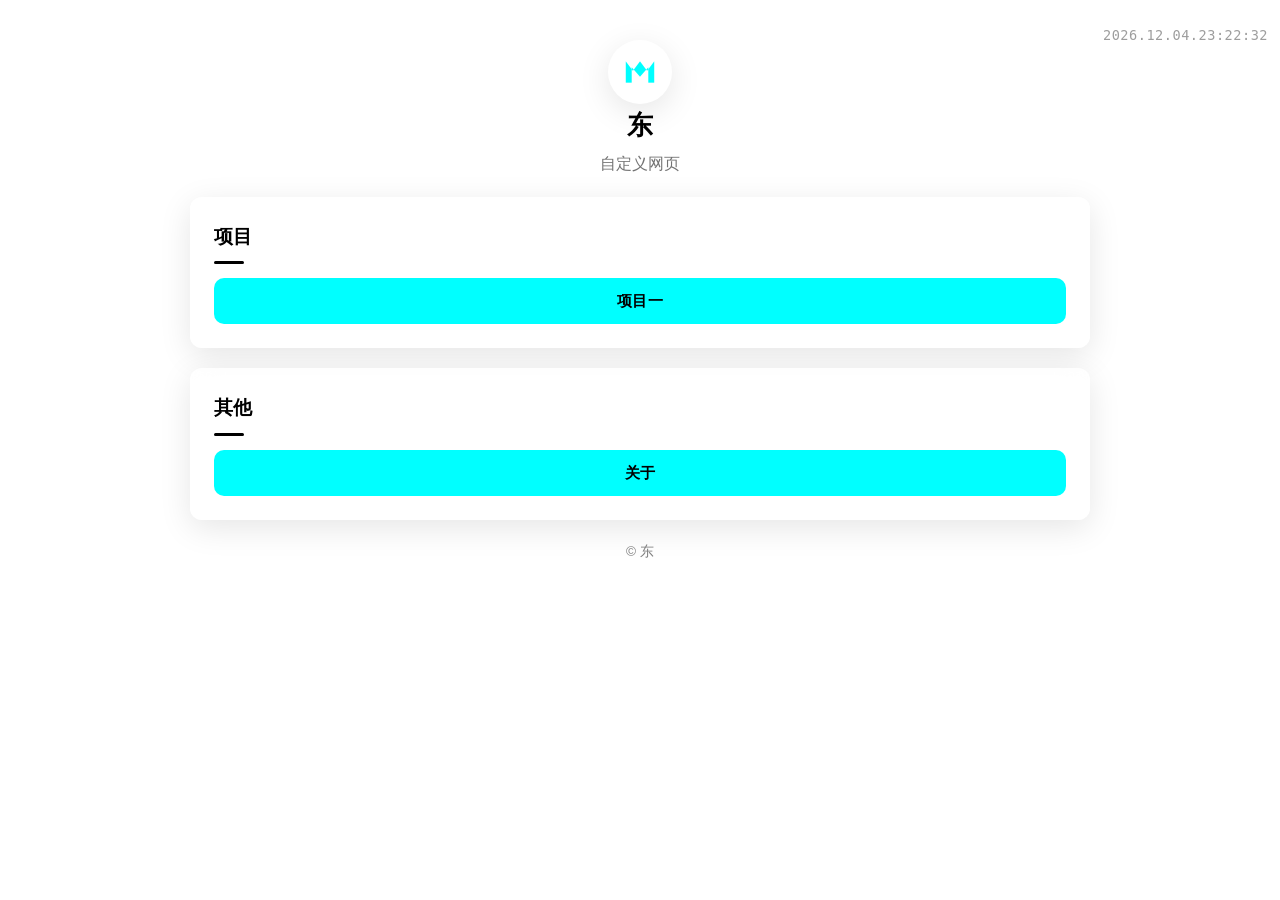
<file: index.html>
<!DOCTYPE html>
 <html lang="zh-CN">
   <head>
     <meta charset="UTF-8">
    <meta name="viewport" content="width=device-width, initial-scale=1.0">
    <meta name="color-scheme" content="light dark">
    <title>主页</title>
     <link rel="icon" href="assets/images/0.png" type="image/png">
     <link rel="stylesheet" href="css/0.css">
     <link rel="stylesheet" href="css/time.css">
     <script src="js/time.js"></script>
   </head>

   <body>
     <div class="container">
       <!-- 顶部 -->
       <header>
         <a href="index.html"><img src="assets/images/0.png" class="avatar"></a>
         <h1>东</h1>
         <p class="tagline">自定义网页</p>
       </header>
       
       <!-- 项目 -->
       <section id="container">
         <h2>项目</h2>
         <div class="button-group">
           <a href="xiangmuyi.html">项目一</a>
         </div>
       </section>
       
       <!-- 其他 -->
       <section id="others">
         <h2>其他</h2>
         <div class="transparent-button">
           <a href="about.html">关于</a>
         </div>
       </section>
              
       <!-- 声明 -->
       <footer>© 东 </footer>
     </div>
   </body>
 </html>
</file>
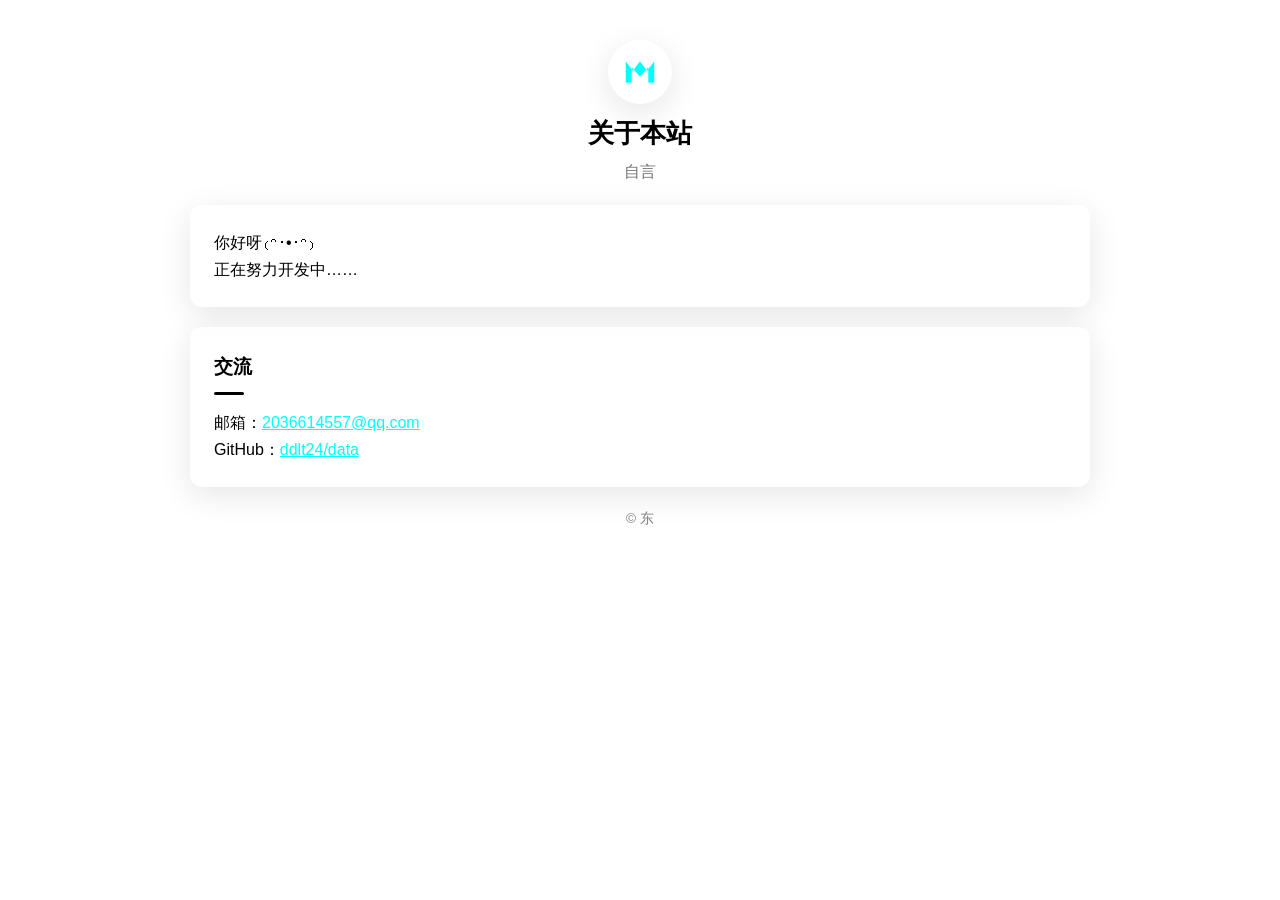
<file: about.html>
<!DOCTYPE html>
 <html lang="zh-CN">
   <head>
     <meta charset="UTF-8">
    <meta name="viewport" content="width=device-width, initial-scale=1.0">
    <meta name="color-scheme" content="light dark">
    <title>关于</title>
     <link rel="icon" href="assets/images/0.png" type="image/png">
     <link rel="stylesheet" href="css/0.css">
   </head>

   <body>
     <div class="container about">
       <!-- 头部：页面标题 -->
      <header>
        <a href="index.html"><img src="assets/images/0.png" class="avatar"></a>
        <h1 style="margin-top:8px;">关于本站</h1>
          <p class="tagline">自言</p>
       </header>

       <!-- 介绍区块 -->
       <section>
         <p>你好呀₍ᵔ･•･ᵔ₎<br>正在努力开发中……</p>
       </section>

       <!-- 交流 -->
       <section>
         <h2>交流</h2>
         <p>邮箱：<a href="mailto:2036614557@qq.com">2036614557@qq.com</a></p>
         <p>GitHub：<a href="https://github.com/ddlt24/data" target="_blank" rel="noopener noreferrer">ddlt24/data</a></p>
       </section>

       <!-- 页脚 -->
       <footer>© 东 </footer>
     </div>
   </body>
 </html>
</file>
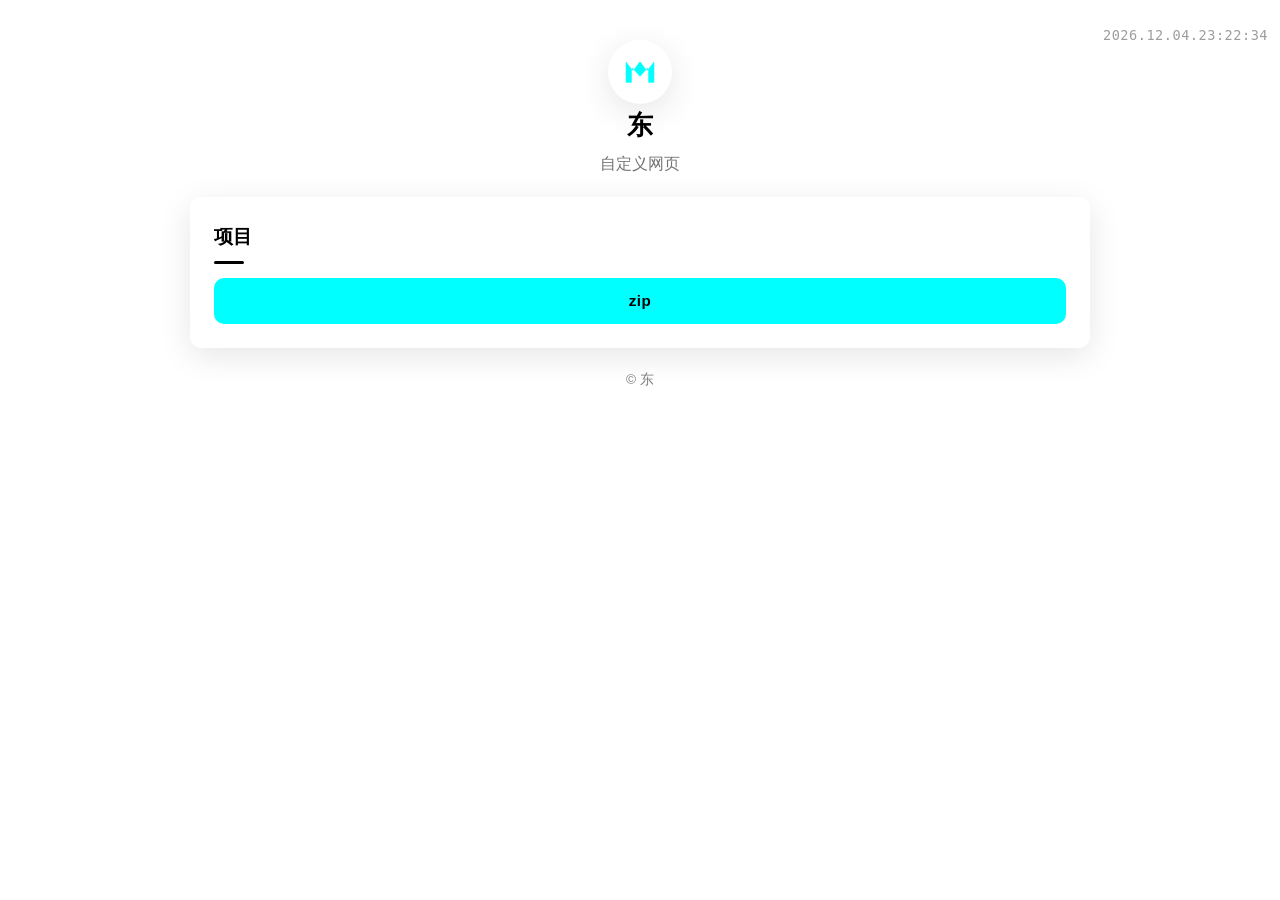
<file: xiangmuyi.html>
<!DOCTYPE html>
 <html lang="zh-CN">
   <head>
     <meta charset="UTF-8">
    <meta name="viewport" content="width=device-width, initial-scale=1.0">
    <meta name="color-scheme" content="light dark">
    <title>项目</title>
     <link rel="icon" href="assets/images/0.png" type="image/png">
     <link rel="stylesheet" href="css/0.css">
     <link rel="stylesheet" href="css/time.css">
     <script src="js/time.js"></script>
   </head>

   <body>
     <div class="container"> 
       <!-- 顶部 -->
      <header>
         <a href="index.html"><img src="assets/images/0.png" class="avatar"></a>
         <h1>东</h1>
         <p class="tagline">自定义网页</p>
       </header>

       <!-- 项目区 -->
       <section id="projects">
         <h2>项目</h2>
         <div class="button-group">
           <!-- <a href="#" target="_blank" rel="noopener noreferrer">#</a> -->
           <!-- <a href="assets/other/0.zip" download="0.zip">zip</a> -->
           <a href="https://github.com/ddlt24/data/releases/download/v0.0.0/0.zip">zip</a>
         </div>
       </section>

       <!-- 声明 -->
       <footer>© 东 </footer>
     </div>
   </body>
 </html>
</file>
<file: css/0.css>
/* ============================================================
   东 · 极简扁平 + 玻璃拟态
   背景：纯白 / 纯黑，自适应明暗
   卡片：保留毛玻璃（backdrop-filter）
   按键：统一纯色 #00FFFF，无交互效果
   ============================================================ */

/* ===== 基础重置 ===== */
* { margin: 0; padding: 0; box-sizing: border-box; }

/* ===== 设计变量（纯白 / 纯黑 · 自适应明暗）===== */
html { color-scheme: light dark; }
:root {
  --bg: #ffffff;
  --text: #000000;
  --text-light: rgba(0, 0, 0, 0.55);

  /* 毛玻璃（基于纯白背景，用半透明 + 阴影体现质感） */
  --glass-bg: rgba(255, 255, 255, 0.55);
  --glass-border: rgba(0, 0, 0, 0.12);
  --glass-shadow: 0 8px 32px rgba(0, 0, 0, 0.10);

  --accent: #00ffff;                 /* 唯一强调色：按键 */
  --btn-text: #000000;
  --footer-text: rgba(0, 0, 0, 0.5);
  --radius: 12px;
  --radius-btn: 10px;
  --clock-opacity: 0.7;
}

/* ===== 暗色（跟随系统）===== */
@media (prefers-color-scheme: dark) {
  :root {
    --bg: #000000;
    --text: #ffffff;
    --text-light: rgba(255, 255, 255, 0.6);

    --glass-bg: rgba(255, 255, 255, 0.08);
    --glass-border: rgba(255, 255, 255, 0.16);
    --glass-shadow: 0 8px 32px rgba(0, 0, 0, 0.35);

    --btn-text: #000000;
    --footer-text: rgba(255, 255, 255, 0.5);
    --clock-opacity: 0.6;
  }
}

/* ===== Body ===== */
body {
  font-family: -apple-system, BlinkMacSystemFont, "Segoe UI", "PingFang SC", "Microsoft YaHei", sans-serif;
  line-height: 1.7;
  color: var(--text);
  background: var(--bg);
  min-height: 100vh;
  transition: background 0.3s, color 0.3s;
}

/* ===== 容器（自适应宽度：宽屏自动加宽内容列，收窄两侧留白）===== */
.container {
  width: 100%;
  max-width: 720px;
  margin: 0 auto;
  padding: 40px 10px;
}
@media (min-width: 768px)  { .container { max-width: 760px;  padding: 40px 10px; } }
@media (min-width: 1024px) { .container { max-width: 920px;  padding: 40px 10px; } }
@media (min-width: 1440px) { .container { max-width: 1440px; padding: 40px 10px; } }

/* ===== 右上角时钟 ===== */
#time {
  position: fixed;
  top: 24px;
  right: 12px;
  font-size: 0.85rem;
  color: var(--text-light);
  font-family: -apple-system, BlinkMacSystemFont, "Segoe UI", monospace;
  letter-spacing: 0.5px;
  opacity: var(--clock-opacity);
  z-index: 999;
  user-select: none;
}

/* ===== 头部 ===== */
header { text-align: center; margin-bottom: 20px; }
.avatar {
  width: 64px;
  height: 64px;
  border-radius: 50%;
  box-shadow: var(--glass-shadow);
  margin-bottom: 0;
  display: block;}
header a {
  display: block;
  width: 64px;
  margin: 0 auto;}
header h1 { font-size: 1.6rem; margin-bottom: 2px; }
.tagline { color: var(--text-light); font-size: 1rem; }

/* ===== 卡片（毛玻璃）===== */
section {
  background: var(--glass-bg);
  backdrop-filter: blur(16px) saturate(140%);
  -webkit-backdrop-filter: blur(16px) saturate(140%);
  border-radius: var(--radius);
  padding: 24px;
  margin-bottom: 20px;
  box-shadow: var(--glass-shadow);
}
section h2 {
  font-size: 1.2rem;
  font-weight: 600;
  margin-bottom: 14px;
  color: var(--text);
}
section h2::after {
  content: "";
  display: block;
  width: 30px; height: 3px;
  margin-top: 8px;
  border-radius: 3px;
  background: var(--text);
}

/* ===== 标签 ===== */
.skills { list-style: none; display: flex; flex-wrap: wrap; gap: 8px; }
.skills li {
  border: 1px solid var(--text);
  color: var(--text);
  padding: 6px 14px;
  border-radius: 20px;
  font-size: 0.9rem;
}

/* ===== 按键（统一纯色 #00FFFF · 无效果）===== */
.button-group { display: flex; flex-wrap: wrap; gap: 12px; }
.button-group a {
  flex: 1 1 calc(33% - 12px);
  padding: 10px 22px;
  background: var(--accent);
  color: var(--btn-text);
  font-size: 0.95rem;
  font-weight: 600;
  text-decoration: none;
  border: none;
  border-radius: var(--radius-btn);
  text-align: center;
  box-sizing: border-box;
  letter-spacing: 0.5px;
}

.transparent-button { display: flex; gap: 12px; flex-wrap: wrap; }
.transparent-button a {
  flex: 1; min-width: 120px;
  padding: 10px 0;
  background: var(--accent);
  color: var(--btn-text);
  font-size: 0.95rem;
  font-weight: 600;
  text-decoration: none;
  border: none;
  border-radius: var(--radius-btn);
  text-align: center;
  box-sizing: border-box;
}

/* ===== 页脚 ===== */
footer {
  text-align: center;
  color: var(--footer-text);
  font-size: 0.85rem;
  margin-top: 20px;
}

/* ===== 关于页链接颜色 ===== */
.about a {
  color: #00ffff;
}
.about a:hover {
  color: #00ffff;
}
</file>
<file: css/time.css>
/* ===== 右上角时间 ===== */
#time {
  position: fixed;
  top: 24px;
  right: 12px;
  font-size: 0.85rem;
  color: var(--text-light);
  font-family: -apple-system, BlinkMacSystemFont, "Segoe UI", monospace;
  letter-spacing: 0.5px;
  opacity: var(--clock-opacity);
  z-index: 999;
  user-select: none;
}
</file>
